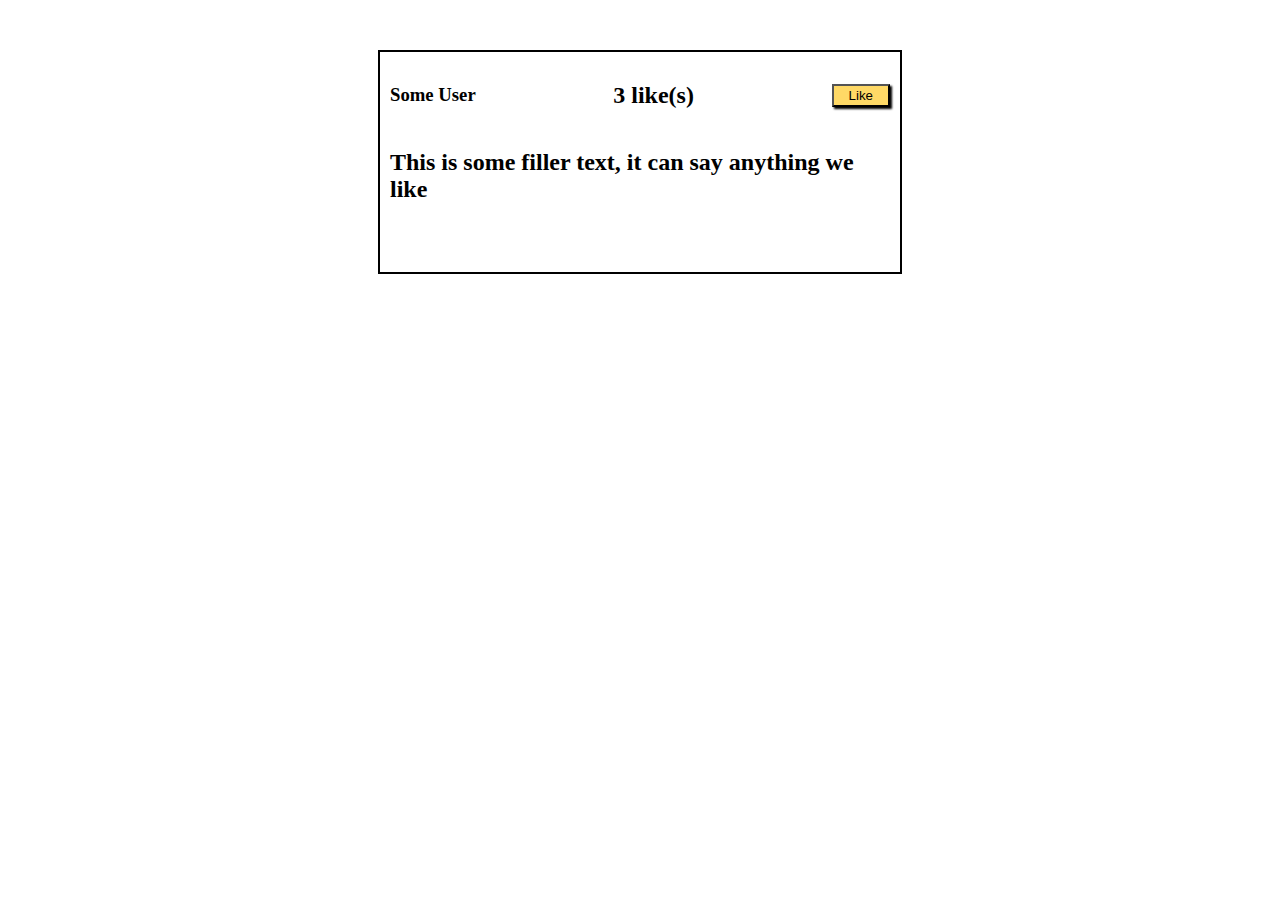
<file: index.html>
<!DOCTYPE html>
<html lang="en">

<head>
    <meta charset="UTF-8">
    <meta http-equiv="X-UA-Compatible" content="IE=edge">
    <meta name="viewport" content="width=device-width, initial-scale=1.0">
    <title>Likes</title>
    <link rel="stylesheet" href="style.css">
</head>

<body>
    <div class="box">
        <span class="test">
            <h3>Some User</h3>
            <h2 id="increment">3 like(s)</h2>
            <button onclick="addLikes()" id="addLikes">Like</button>
        </span>
        <div class="filler">
            <h2>This is some filler text, it can say anything we like</h2>
        </div>
    </div>
 


    <script src="script.js"></script>
</body>

</html>
</file>
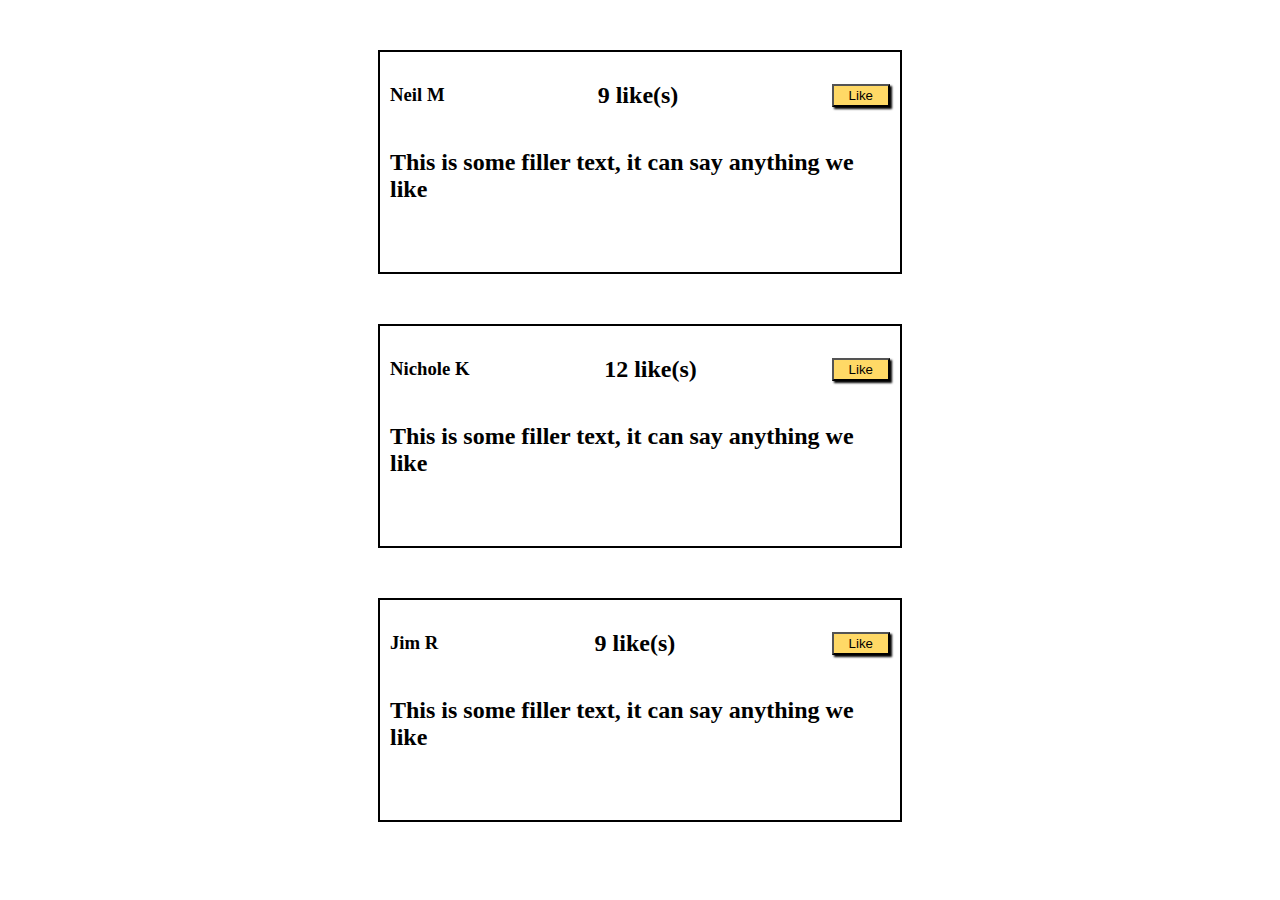
<file: index2.html>
<!DOCTYPE html>
<html lang="en">

<head>
    <meta charset="UTF-8">
    <meta http-equiv="X-UA-Compatible" content="IE=edge">
    <meta name="viewport" content="width=device-width, initial-scale=1.0">
    <title>Likes</title>
    <link rel="stylesheet" href="style.css">
</head>

<body>
    <div class="box">
        <span class="test">
            <h3>Neil M</h3>
            <h2 id="increment">9 like(s)</h2>
            <button onclick="addLikes()" id="addLikes">Like</button>
        </span>
        <div class="filler">
            <h2>This is some filler text, it can say anything we like</h2>
        </div>
    </div>
    <div class="box">
        <span class="test">
            <h3>Nichole K</h3>
            <h2 id="increment2">12 like(s)</h2>
            <button onclick="addLikes2()" id="addLikes2">Like</button>
        </span>
        <div class="filler">
            <h2>This is some filler text, it can say anything we like</h2>
        </div>
    </div>
    <div class="box">
        <span class="test">
            <h3>Jim R</h3>
            <h2 id="increment3">9 like(s)</h2>
            <button onclick="addLikes3()" id="addLikes3">Like</button>
        </span>
        <div class="filler">
            <h2>This is some filler text, it can say anything we like</h2>
        </div>
    </div>


    <script src="script.js"></script>
</body>

</html>
</file>
<file: style.css>
.box{
    border: 2px solid black;
    margin: 50px auto;
    height: 200px;
    width: 500px;
    padding: 10px;

}

span {
display: flex;
align-items: center;
justify-content: space-between;
}

#addLikes, #addLikes2, #addLikes3 {
    background-color: #FFD966;
    box-shadow: 2px 2px 2px black;
    padding: 2px 15px;
}
</file>
